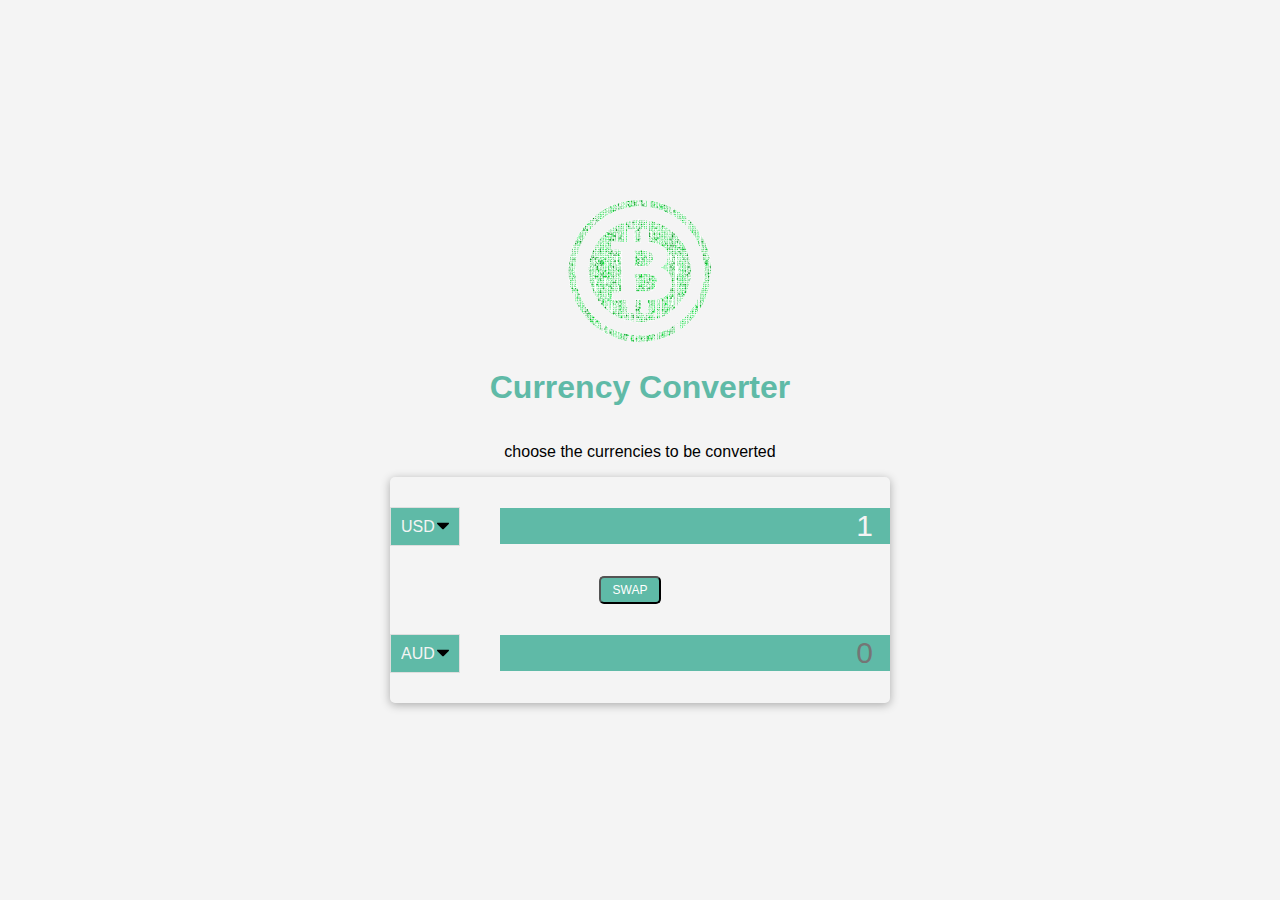
<file: currency converter/index.html>
<!DOCTYPE html>
<html lang="en">
	<head>
		<meta charset="UTF-8" />
		<meta name="viewport" content="width=device-width, initial-scale=1.0" />
		<meta http-equiv="X-UA-Compatible" content="ie=edge" />
		<link rel="stylesheet" href="style.css" />
		<title>Currency converter</title>
	</head>
	<body>
		<img class="money-image" src="img/money.png" alt="" />
		<h1>Currency Converter</h1>

		<p>choose the currencies to be converted</p>

		<div class="container">
			<div class="currency">
				<select name="" id="currency-one">
					<option value="AED">AED</option>
					<option value="ARS">ARS</option>
					<option value="AUD">AUD</option>
					<option value="BGN">BGN</option>
					<option value="BRL">BRL</option>
					<option value="BSD">BSD</option>
					<option value="CAD">CAD</option>
					<option value="CHF">CHF</option>
					<option value="CLP">CLP</option>
					<option value="CNY">CNY</option>
					<option value="COP">COP</option>
					<option value="CZK">CZK</option>
					<option value="DKK">DKK</option>
					<option value="DOP">DOP</option>
					<option value="EGP">EGP</option>
					<option value="EUR">EUR</option>
					<option value="FJD">FJD</option>
					<option value="GBP">GBP</option>
					<option value="GTQ">GTQ</option>
					<option value="HKD">HKD</option>
					<option value="HRK">HRK</option>
					<option value="HUF">HUF</option>
					<option value="IDR">IDR</option>
					<option value="ILS">ILS</option>
					<option value="INR">INR</option>
					<option value="ISK">ISK</option>
					<option value="JPY">JPY</option>
					<option value="KRW">KRW</option>
					<option value="KZT">KZT</option>
					<option value="MXN">MXN</option>
					<option value="MYR">MYR</option>
					<option value="NOK">NOK</option>
					<option value="NZD">NZD</option>
					<option value="PAB">PAB</option>
					<option value="PEN">PEN</option>
					<option value="PHP">PHP</option>
					<option value="PKR">PKR</option>
					<option value="PLN">PLN</option>
					<option value="PYG">PYG</option>
					<option value="RON">RON</option>
					<option value="RUB">RUB</option>
					<option value="SAR">SAR</option>
					<option value="SEK">SEK</option>
					<option value="SGD">SGD</option>
					<option value="THB">THB</option>
					<option value="TRY">TRY</option>
					<option value="TWD">TWD</option>
					<option value="UAH">UAH</option>
					<option value="USD" selected>USD</option>
					<option value="UYU">UYU</option>
					<option value="VND">VND</option>
					<option value="ZAR">ZAR</option>
				</select>
				<input
					type="number"
					id="amount-one"
					placeholder="0"
					value="1"
				/>
			</div>

			<div class="swap-rate-container">
				<button class="btn" id="swap">SWAP</button>
				<div class="rate" id="rate"></div>
			</div>

			<div class="currency">
				<select name="" id="currency-two">
					<option value="AED">AED</option>
					<option value="ARS">ARS</option>
					<option value="AUD" selected>AUD</option>
					<option value="BGN">BGN</option>
					<option value="BRL">BRL</option>
					<option value="BSD">BSD</option>
					<option value="CAD">CAD</option>
					<option value="CHF">CHF</option>
					<option value="CLP">CLP</option>
					<option value="CNY">CNY</option>
					<option value="COP">COP</option>
					<option value="CZK">CZK</option>
					<option value="DKK">DKK</option>
					<option value="DOP">DOP</option>
					<option value="EGP">EGP</option>
					<option value="EUR">EUR</option>
					<option value="FJD">FJD</option>
					<option value="GBP">GBP</option>
					<option value="GTQ">GTQ</option>
					<option value="HKD">HKD</option>
					<option value="HRK">HRK</option>
					<option value="HUF">HUF</option>
					<option value="IDR">IDR</option>
					<option value="ILS">ILS</option>
					<option value="INR">INR</option>
					<option value="ISK">ISK</option>
					<option value="JPY">JPY</option>
					<option value="KRW">KRW</option>
					<option value="KZT">KZT</option>
					<option value="MXN">MXN</option>
					<option value="MYR">MYR</option>
					<option value="NOK">NOK</option>
					<option value="NZD">NZD</option>
					<option value="PAB">PAB</option>
					<option value="PEN">PEN</option>
					<option value="PHP">PHP</option>
					<option value="PKR">PKR</option>
					<option value="PLN">PLN</option>
					<option value="PYG">PYG</option>
					<option value="RON">RON</option>
					<option value="RUB">RUB</option>
					<option value="SAR">SAR</option>
					<option value="SEK">SEK</option>
					<option value="SGD">SGD</option>
					<option value="THB">THB</option>
					<option value="TRY">TRY</option>
					<option value="TWD">TWD</option>
					<option value="UAH">UAH</option>
					<option value="USD">USD</option>
					<option value="UYU">UYU</option>
					<option value="VND">VND</option>
					<option value="ZAR">ZAR</option>
				</select>
				<input type="number" id="amount-two" placeholder="0" />
			</div>
		</div>
		<script src="script.js"></script>
	</body>
</html>
</file>
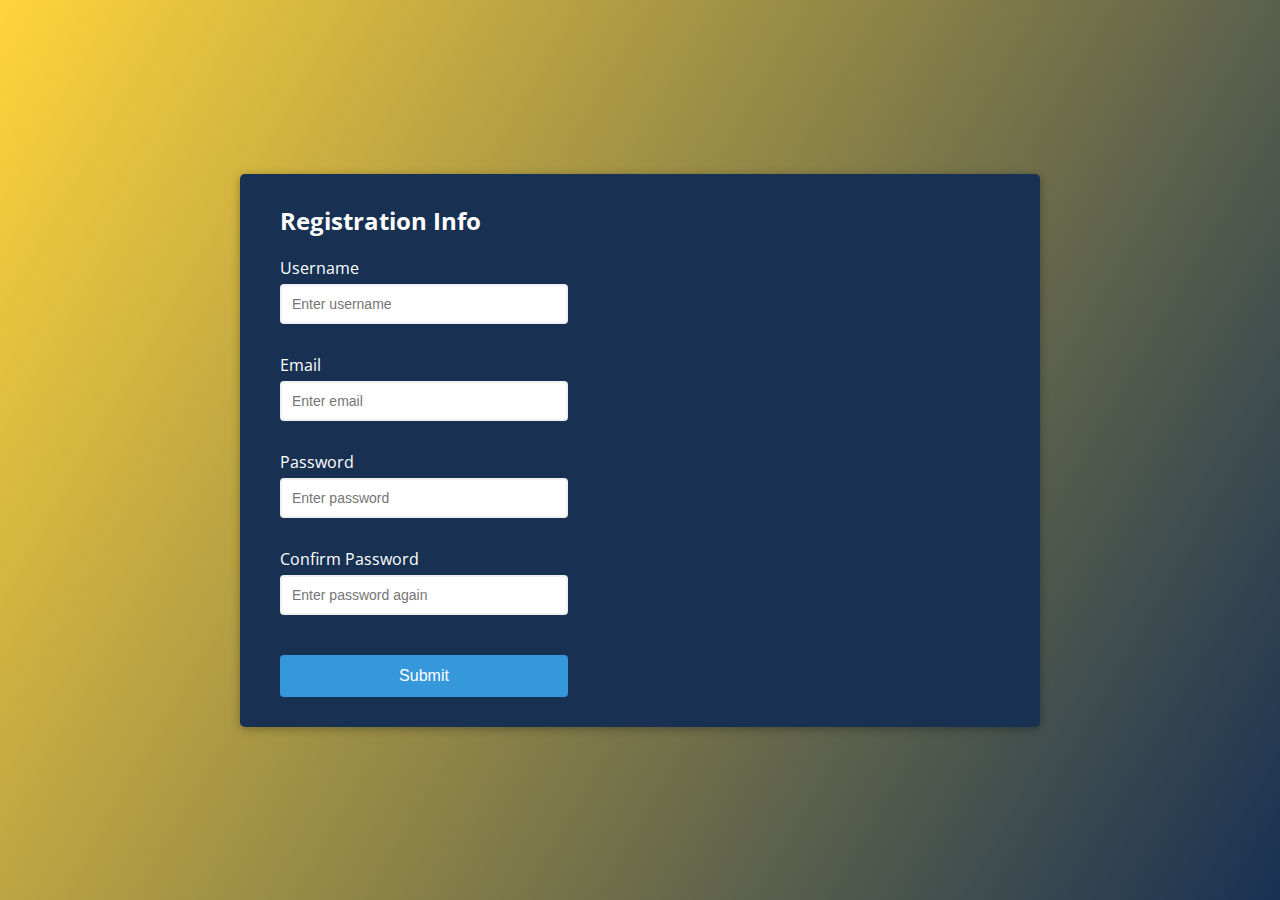
<file: form validator/index.html>
<!DOCTYPE html>
<html lang="en">
	<head>
		<meta charset="UTF-8" />
		<meta name="viewport" content="width=device-width, initial-scale=1.0" />
		<meta http-equiv="X-UA-Compatible" content="ie=edge" />
		<link rel="stylesheet" href="style.css" />
		<title>Form Validator</title>
	</head>
	<body>
		<div class="container">
			<form id="form" class="form">
				<h2>Registration Info</h2>
				<div class="form-control">
					<label for="username">Username</label>
					<input
						type="text"
						id="username"
						placeholder="Enter username"
					/>
					<small>Error message</small>
				</div>
				<div class="form-control">
					<label for="email">Email</label>
					<input type="text" id="email" placeholder="Enter email" />
					<small>Error message</small>
				</div>
				<div class="form-control">
					<label for="password">Password</label>
					<input
						type="password"
						id="password"
						placeholder="Enter password"
					/>
					<small>Error message</small>
				</div>
				<div class="form-control">
					<label for="password2">Confirm Password</label>
					<input
						type="password"
						id="password2"
						placeholder="Enter password again"
					/>
					<small>Error message</small>
				</div>
				<button type="submit">Submit</button>
			</form>
		</div>

		<script src="script.js"></script>
	</body>
</html>
</file>
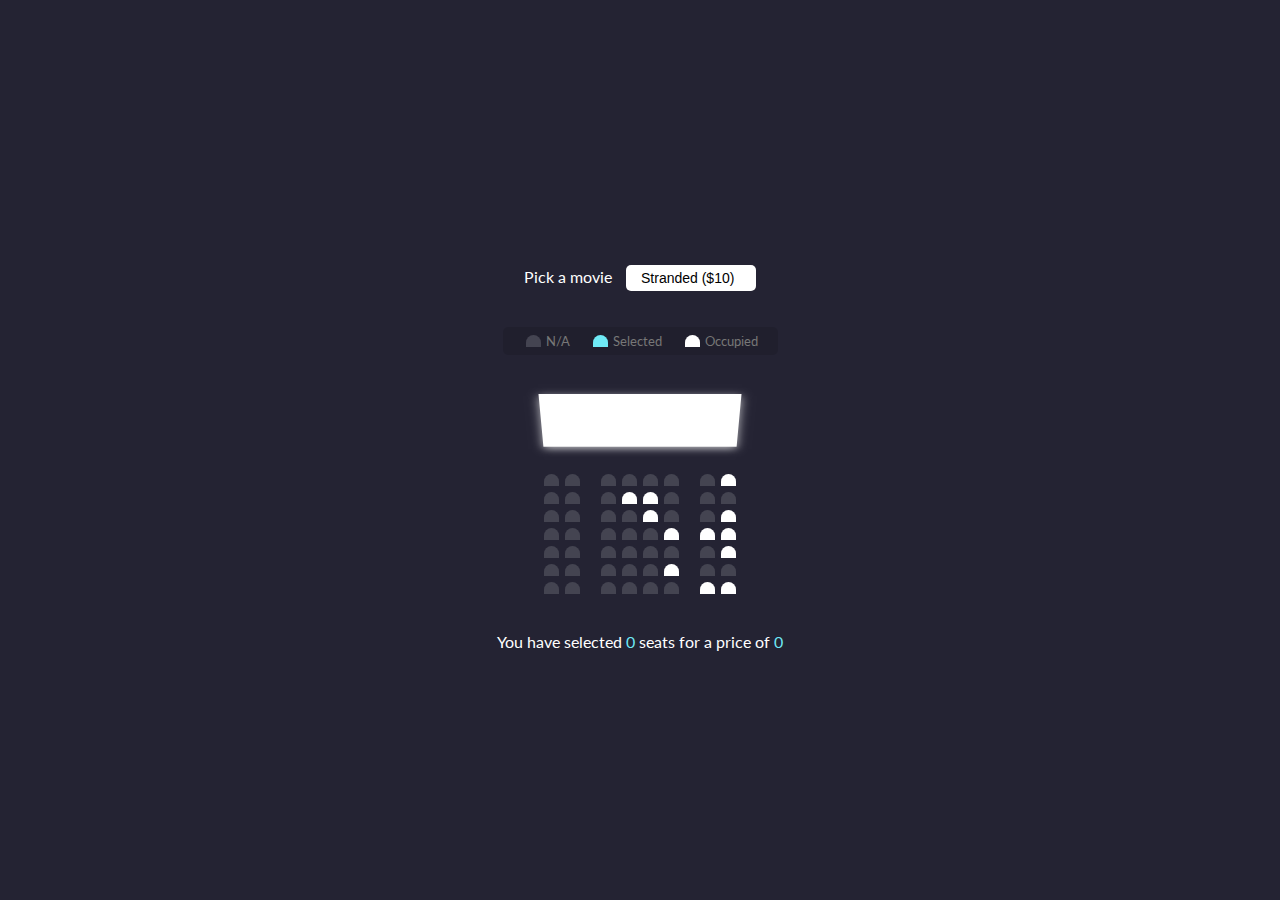
<file: movie-seat-booking/index.html>
<!DOCTYPE html>
<html lang="en">
	<head>
		<meta charset="UTF-8" />
		<link rel="stylesheet" href="style.css" />
		<title>Book your Seat</title>
	</head>
	<body>
		<div class="movie-container">
			<label>Pick a movie</label>
			<select id="movie">
				<option value="10">Stranded ($10)</option>
				<option value="12">Avengers ($12)</option>
				<option value="14">Batman ($14)</option>
				<option value="6">God Father ($6)</option>
			</select>
		</div>

		<ul class="showcase">
			<li>
				<div class="seat"></div>
				<small>N/A</small>
			</li>
			<li>
				<div class="seat selected"></div>
				<small>Selected</small>
			</li>
			<li>
				<div class="seat occupied"></div>
				<small>Occupied</small>
			</li>
		</ul>

		<div class="container">
			<div class="screen"></div>
			<div class="row">
				<div class="seat"></div>
				<div class="seat"></div>
				<div class="seat"></div>
				<div class="seat"></div>
				<div class="seat"></div>
				<div class="seat"></div>
				<div class="seat"></div>
				<div class="seat occupied"></div>
			</div>
			<div class="row">
				<div class="seat"></div>
				<div class="seat"></div>
				<div class="seat"></div>
				<div class="seat occupied"></div>
				<div class="seat occupied"></div>
				<div class="seat"></div>
				<div class="seat"></div>
				<div class="seat"></div>
			</div>
			<div class="row">
				<div class="seat"></div>
				<div class="seat"></div>
				<div class="seat"></div>
				<div class="seat"></div>
				<div class="seat occupied"></div>
				<div class="seat"></div>
				<div class="seat"></div>
				<div class="seat occupied"></div>
			</div>
			<div class="row">
				<div class="seat"></div>
				<div class="seat"></div>
				<div class="seat"></div>
				<div class="seat"></div>
				<div class="seat"></div>
				<div class="seat occupied"></div>
				<div class="seat occupied"></div>
				<div class="seat occupied"></div>
			</div>
			<div class="row">
				<div class="seat"></div>
				<div class="seat"></div>
				<div class="seat"></div>
				<div class="seat"></div>
				<div class="seat"></div>
				<div class="seat"></div>
				<div class="seat"></div>
				<div class="seat occupied"></div>
			</div>
			<div class="row">
				<div class="seat"></div>
				<div class="seat"></div>
				<div class="seat"></div>
				<div class="seat"></div>
				<div class="seat"></div>
				<div class="seat occupied"></div>
				<div class="seat"></div>
				<div class="seat"></div>
			</div>
			<div class="row">
				<div class="seat"></div>
				<div class="seat"></div>
				<div class="seat"></div>
				<div class="seat"></div>
				<div class="seat"></div>
				<div class="seat"></div>
				<div class="seat occupied"></div>
				<div class="seat occupied"></div>
			</div>
		</div>
		<div>
			<p class="text">
				You have selected <span id="count">0</span> seats for a price of
				<span id="total">0</span>
			</p>
		</div>
		<script src="script.js"></script>
	</body>
</html>
</file>
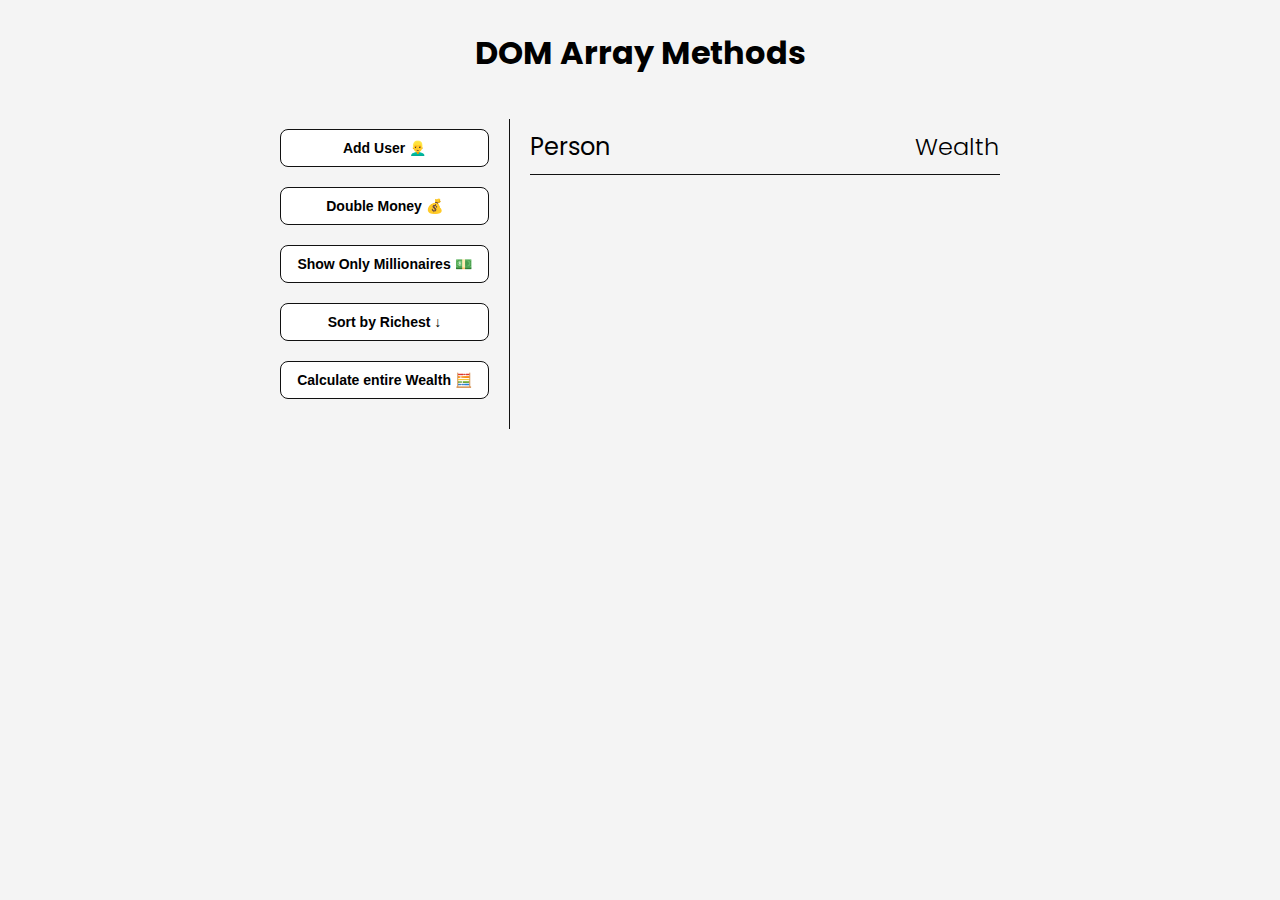
<file: UI/index.html>
<!DOCTYPE html>
<html lang="en">
  <head>
    <meta charset="UTF-8" />
    <meta name="viewport" content="width=device-width, initial-scale=1.0" />
    <meta http-equiv="X-UA-Compatible" content="ie=edge" />
    <link rel="stylesheet" href="style.css" />
    <title>DOM Array Methods</title>
  </head>
  <body>
    <h1>DOM Array Methods</h1>

    <div class="container">
      <aside>
        <button id="add-user">Add User 👱‍♂️</button>
        <button id="double">Double Money 💰</button>
        <button id="show-millionaires">Show Only Millionaires 💵</button>
        <button id="sort">Sort by Richest ↓</button>
        <button id="calculate-wealth">Calculate entire Wealth 🧮</button>
      </aside>

      <main id="main">
        <h2><strong>Person</strong> Wealth</h2>
      </main>
    </div>

    <script src="script.js"></script>
  </body>
</html>
</file>
<file: currency converter/style.css>
:root {
	--primary-color: #5fbaa7;
}

* {
	box-sizing: border-box;
}

body {
	background-color: #f4f4f4;
	font-family: Ariel, Helvetica, sans-serif;
	display: flex;
	flex-direction: column;
	align-items: center;
	justify-content: center;
	height: 100vh;
	margin: 0;
	padding: 20px;
}

h1 {
	color: var(--primary-color);
}

.container {
	background-color: #f4f4f4;
	border-radius: 5px;
	box-shadow: 0 2px 10px rgba(0, 0, 0, 0.3);
	width: 500px;
}

.btn {
	color: #fff;
	background: var(--primary-color);
	cursor: pointer;
	border-radius: 5px;
	font-size: 12px;
	padding: 5px 12px;
}

.money-image {
	width: 150px;
}

.currency {
	padding: 30px 0;
	display: flex;
	align-items: center;
	justify-content: space-between;
}

.currency select {
	padding: 10px 20px 10px 10px;
	-moz-appearance: none;
	-webkit-appearance: none;
	appearance: none;
	border: 1px solid #dedede;
	font-size: 16px;
	background: transparent;
	background-image: url("data:image/svg+xml;charset=US-ASCII,%3Csvg%20xmlns%3D%22http%3A%2F%2Fwww.w3.org%2F2000%2Fsvg%22%20width%3D%22292.4%22%20height%3D%22292.4%22%3E%3Cpath%20fill%3D%22%20000002%22%20d%3D%22M287%2069.4a17.6%2017.6%200%200%200-13-5.4H18.4c-5%200-9.3%201.8-12.9%205.4A17.6%2017.6%200%200%200%200%2082.2c0%205%201.8%209.3%205.4%2012.9l128%20127.9c3.6%203.6%207.8%205.4%2012.8%205.4s9.2-1.8%2012.8-5.4L287%2095c3.5-3.5%205.4-7.8%205.4-12.8%200-5-1.9-9.2-5.5-12.8z%22%2F%3E%3C%2Fsvg%3E");
	background-position: right 10px top 50%, 0, 0;
	background-size: 12px auto, 100%;
	background-repeat: no-repeat;
	background-color: var(--primary-color);
	color: #f4f4f4;
}

.currency input {
	border: 0;
	background: transparent;
	font-size: 30px;
	text-align: right;
	background-color: var(--primary-color);
	color: #f4f4f4;
}

.swap-rate-container {
	display: flex;
	align-items: center;
	justify-content: center;
}

.rate {
	color: var(--primary-color);
	font-size: 14px;
	padding: 0 10px;
}
select:focus,
input:focus,
button:focus {
	outline: 0;
}

@media (max-width: 600px) {
	.currency input {
		width: 200px;
	}
}
</file>
<file: form validator/style.css>
@import url("https://fonts.googleapis.com/css?family=Open+Sans&display=swap");

:root {
  --success-color: #2ecc71;
  --error-color: #e74c3c;
}

* {
  box-sizing: border-box;
}

body {
  background-image: linear-gradient(120deg, #ffd43b, #183153);
  font-family: "Open Sans", sans-serif;
  display: flex;
  align-items: center;
  justify-content: center;
  min-height: 100vh;
  margin: 0;
}

.container {
  background-color: #183153;
  border-radius: 5px;
  box-shadow: 0 2px 10px rgba(0, 0, 0, 0.3);
  width: 800px;
}

h2 {
  color: white;
  text-align: left;
  margin: 0 0 20px;
}

.form {
  padding: 30px 40px;
}

.form-control {
  margin-bottom: 10px;
  padding-bottom: 20px;
  position: relative;
  text-align: left;
}

.form-control label {
  color: white;
  display: block;
  margin-bottom: 5px;
}

.form-control input {
  color: black;
  border: 2px solid #f0f0f0;
  border-radius: 4px;
  display: block;
  width: 40%;
  text-align: left;
  padding: 10px;
  font-size: 14px;
}

.form-control input:focus {
  outline: 0;
  border-color: #777;
}

.form-control.success input {
  border-color: var(--success-color);
  opacity: 0.5;
}

.form-control.error input {
  border-color: var(--error-color);
}

.form-control small {
  color: var(--error-color);
  position: absolute;
  bottom: 0;
  left: 0;
  visibility: hidden;
}

.form-control.error small {
  visibility: visible;
}

.form button {
  cursor: pointer;
  background-color: #3498db;
  border: 2px solid #3498db;
  border-radius: 4px;
  color: #fff;
  display: block;
  font-size: 16px;
  padding: 10px;
  margin-top: 20px;
  width: 40%;
  align-items: right;
}
</file>
<file: movie-seat-booking/style.css>
@import url("https://fonts.googleapis.com/css?family=Lato&display=swap");

* {
	box-sizing: border-box;
}

body {
	background-color: #242333;
	color: #fff;
	display: flex;
	flex-direction: column;
	align-items: center;
	justify-content: center;
	height: 100vh;
	font-family: "Lato", sans-serif;
	margin: 0;
}

.movie-container {
	margin: 20px 0;
}

.movie-container select {
	background-color: #fff;
	border: 0;
	border-radius: 5px;
	font-size: 14px;
	margin-left: 10px;
	padding: 5px 15px 5px 15px;
	-moz-appearance: none;
	-webkit-appearance: none;
	appearance: none;
}

.container {
	perspective: 1000px;
	margin-bottom: 30px;
}

.seat {
	background-color: #444451;
	height: 12px;
	width: 15px;
	margin: 3px;
	border-top-left-radius: 10px;
	border-top-right-radius: 10px;
}

.seat.selected {
	background-color: #6feaf6;
}

.seat.occupied {
	background-color: #fff;
}

.seat:nth-of-type(2) {
	margin-right: 18px;
}

.seat:nth-last-of-type(2) {
	margin-left: 18px;
}

.seat:not(.occupied):hover {
	cursor: pointer;
	transform: scale(1.2);
}

.showcase .seat:not(.occupied):hover {
	cursor: default;
	transform: scale(1);
}

.showcase {
	background: rgba(0, 0, 0, 0.1);
	padding: 5px 10px;
	border-radius: 5px;
	color: #777;
	list-style-type: none;
	display: flex;
	justify-content: space-between;
}

.showcase li {
	display: flex;
	align-items: center;
	justify-content: center;
	margin: 0 10px;
}

.showcase li small {
	margin-left: 2px;
}

.row {
	display: flex;
}

.screen {
	background-color: #fff;
	height: 70px;
	width: 100%;
	margin: 15px 0;
	transform: rotateX(-45deg);
	box-shadow: 0 3px 10px rgba(255, 255, 255, 0.7);
}

p.text {
	margin: 5px 0;
}

p.text span {
	color: #6feaf6;
}
</file>
<file: UI/style.css>
@import url('https://fonts.googleapis.com/css2?family=Poppins:ital,wght@1,300&display=swap');


*{
	box-sizing: border-box;
}

body {
	background: #f4f4f4;
	font-family: 'Poppins', sans-serif;
	display: flex;
	flex-direction: column;
	align-items: center;
	min-height: 100vh
	margin: 0;

}

.container {
	display: flex;
	padding: 20px;
	margin: 0 auto;
	max-width: 100%;
	width: 800px;
}

aside {
	padding: 10px 20px;
	width: 250px;
	border-right: 1px solid #111;
}

button {
	cursor: pointer;
	background-color: #fff;
	border: solid 1px #111;
	border-radius: 8px;
	display: block;
	width: 100%;
	padding: 10px;
	margin-bottom: 20px;
	font-weight: bold;
	font-size: 14px;
}

main {
	flex: 1;
	padding: 10px 20px;
}

h2 {
  border-bottom: 1px solid #111;
  padding-bottom: 10px;
  display: flex;
  justify-content: space-between;
  font-weight: 300;
  margin: 0 0 20px;
}

h3 {
  background-color: #fff;
  border-bottom: 1px solid #111;
  padding: 10px;
  display: flex;
  justify-content: space-between;
  font-weight: 300;
  margin: 20px 0 0;
}

.person {
  display: flex;
  justify-content: space-between;
  font-size: 20px;
  margin-bottom: 10px;
}
</file>
